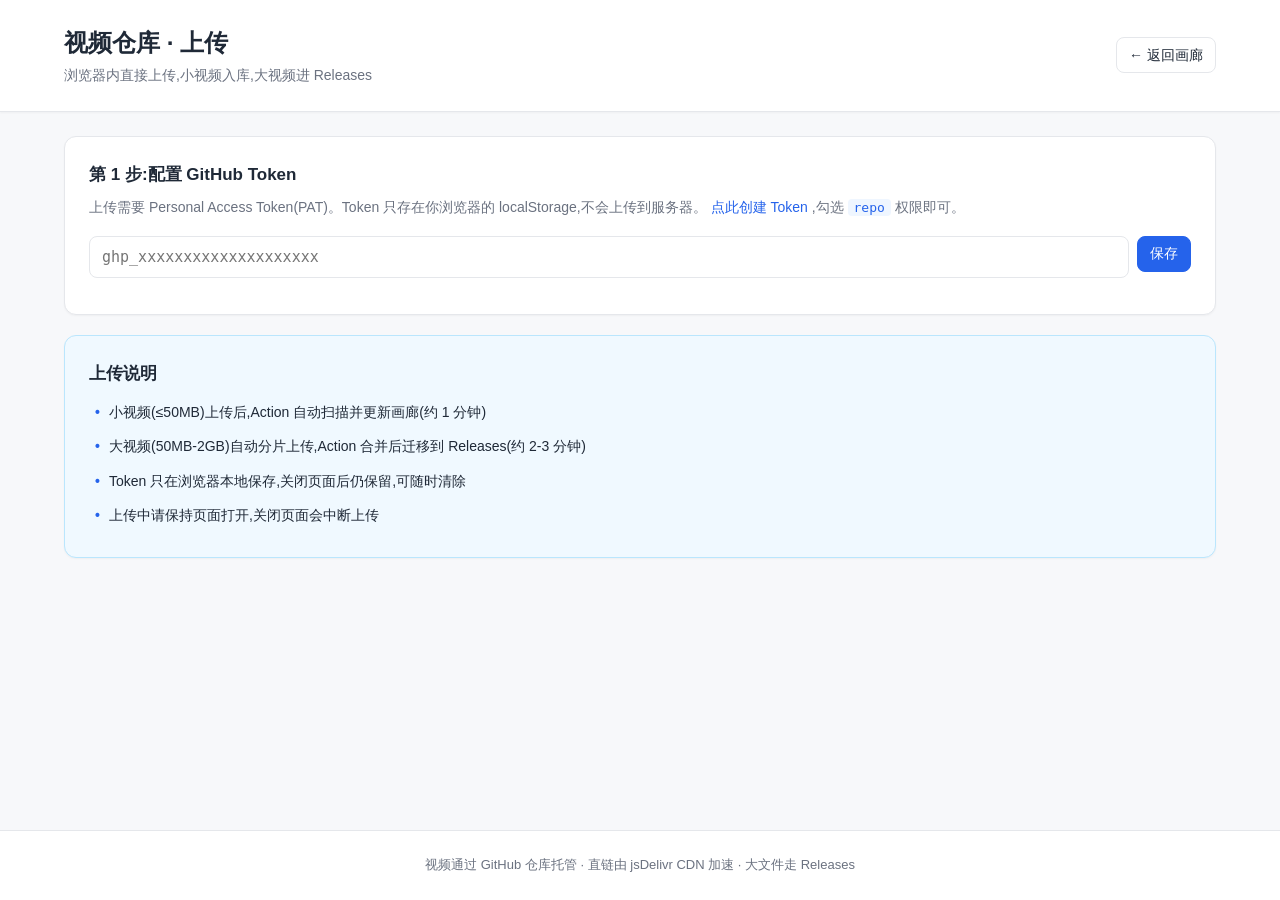
<file: upload.html>
﻿<!DOCTYPE html>
<html lang="zh-CN">
<head>
  <meta charset="UTF-8" />
  <meta name="viewport" content="width=device-width, initial-scale=1.0" />
  <title>上传视频 - 视频仓库</title>
  <meta name="description" content="通过浏览器直接上传视频到 GitHub 仓库或 Releases" />
  <link rel="stylesheet" href="style.css" />
  <script src="config.js"></script>
</head>
<body>
  <header class="site-header">
    <div class="header-inner">
      <div class="brand">
        <h1 id="siteTitle">上传视频</h1>
        <p id="siteSubtitle">浏览器内直接上传,小视频入库,大视频进 Releases</p>
      </div>
      <a href="./" class="btn">← 返回画廊</a>
    </div>
  </header>

  <main class="container">
    <!-- 步骤 1:Token 配置 -->
    <section class="panel" id="tokenPanel">
      <h2 class="panel-title">第 1 步:配置 GitHub Token</h2>
      <p class="panel-desc">
        上传需要 Personal Access Token(PAT)。Token 只存在你浏览器的 localStorage,不会上传到服务器。
        <a href="https://github.com/settings/tokens/new?scopes=repo&description=视频上传" target="_blank" rel="noopener">点此创建 Token</a>
        ,勾选 <code>repo</code> 权限即可。
      </p>
      <div class="token-row">
        <input type="password" id="tokenInput" class="token-input" placeholder="ghp_xxxxxxxxxxxxxxxxxxxx" autocomplete="off" />
        <button class="btn btn-primary" id="saveTokenBtn">保存</button>
        <button class="btn" id="validateTokenBtn" hidden>验证</button>
        <button class="btn" id="clearTokenBtn" hidden>清除</button>
      </div>
      <p class="token-status" id="tokenStatus"></p>
    </section>

    <!-- 步骤 2:上传区 -->
    <section class="panel" id="uploadPanel" hidden>
      <h2 class="panel-title">第 2 步:选择视频文件</h2>
      <p class="panel-desc">支持 MP4/WebM/MOV 等格式,最大 2GB。小视频(&le;50MB)直接入库,大视频(&gt;50MB)自动分片上传并由 Action 迁移到 Releases。</p>

      <div class="dropzone" id="dropzone" tabindex="0">
        <svg class="dropzone-icon" viewBox="0 0 24 24" width="48" height="48" aria-hidden="true">
          <path fill="currentColor" d="M19 13v6h-6v2h6v6h2v-6h6v-2h-6v-6h-2zm-9-3.5l-4 4 1.41 1.41L9 12.83V20h2v-7.17l1.59 1.58L14 13.5l-4-4z" transform="translate(-1 -1)"/>
          <path fill="currentColor" d="M9 16h6v2H9zm0-4h6v2H9zm0-8h6v2H9zm-3 0h2v2H6zM6 8h2v2H6zm0 4h2v2H6z" opacity="0.6"/>
        </svg>
        <p class="dropzone-text">拖放视频文件到此处</p>
        <p class="dropzone-hint">或 <span class="dropzone-link">点击选择文件</span></p>
        <input type="file" id="fileInput" accept="video/*" multiple hidden />
      </div>

      <!-- 上传任务列表 -->
      <div class="upload-list" id="uploadList"></div>
    </section>

    <!-- 说明 -->
    <section class="panel panel-info">
      <h2 class="panel-title">上传说明</h2>
      <ul class="info-list">
        <li>小视频(&le;50MB)上传后,Action 自动扫描并更新画廊(约 1 分钟)</li>
        <li>大视频(50MB-2GB)自动分片上传,Action 合并后迁移到 Releases(约 2-3 分钟)</li>
        <li>Token 只在浏览器本地保存,关闭页面后仍保留,可随时清除</li>
        <li>上传中请保持页面打开,关闭页面会中断上传</li>
      </ul>
    </section>
  </main>

  <div id="toast" class="toast" hidden></div>

  <footer class="site-footer">
    <p>视频通过 GitHub 仓库托管 · 直链由 jsDelivr CDN 加速 · 大文件走 Releases</p>
  </footer>

  <script src="upload.js"></script>
</body>
</html>
</file>
<file: style.css>
/**
 * 样式表
 * 功能描述: 视频画廊站点样式,强制白色主题,响应式布局
 * 注意事项: 遵循用户偏好,不提供暗黑模式
 */

/* ===== 设计变量(白色主题) ===== */
:root {
  --color-bg: #f7f8fa;
  --color-surface: #ffffff;
  --color-border: #e5e7eb;
  --color-text: #1f2937;
  --color-text-muted: #6b7280;
  --color-primary: #2563eb;
  --color-primary-hover: #1d4ed8;
  --color-primary-soft: #eff6ff;
  --color-tag-repo: #6366f1;
  --color-tag-release: #f59e0b;
  --color-success: #16a34a;
  --radius: 12px;
  --radius-sm: 8px;
  --shadow-sm: 0 1px 2px rgba(0, 0, 0, 0.04);
  --shadow-md: 0 4px 16px rgba(0, 0, 0, 0.08);
  --shadow-lg: 0 16px 48px rgba(0, 0, 0, 0.18);
  --max-width: 1200px;
}

/* ===== 基础重置 ===== */
* {
  margin: 0;
  padding: 0;
  box-sizing: border-box;
}

/* hidden 属性必须强制生效,避免被 display:flex 等覆盖导致模态框无法隐藏 */
[hidden] {
  display: none !important;
}

html {
  scroll-behavior: smooth;
}

body {
  font-family: -apple-system, BlinkMacSystemFont, "Segoe UI", "Noto Sans CJK SC",
    "PingFang SC", "Microsoft YaHei", sans-serif;
  background: var(--color-bg);
  color: var(--color-text);
  line-height: 1.6;
  min-height: 100vh;
  display: flex;
  flex-direction: column;
}

/* ===== 顶部站点头 ===== */
.site-header {
  background: var(--color-surface);
  border-bottom: 1px solid var(--color-border);
  box-shadow: var(--shadow-sm);
}

.header-inner {
  max-width: var(--max-width);
  margin: 0 auto;
  padding: 24px 24px;
  display: flex;
  align-items: center;
  justify-content: space-between;
  flex-wrap: wrap;
  gap: 12px;
}

.brand h1 {
  font-size: 1.5rem;
  font-weight: 700;
  color: var(--color-text);
}

.brand p {
  font-size: 0.875rem;
  color: var(--color-text-muted);
  margin-top: 2px;
}

.stats {
  font-size: 0.875rem;
  color: var(--color-text-muted);
  background: var(--color-primary-soft);
  padding: 6px 14px;
  border-radius: 999px;
}

.stats span {
  font-weight: 600;
  color: var(--color-primary);
}

/* ===== 主容器 ===== */
.container {
  max-width: var(--max-width);
  width: 100%;
  margin: 0 auto;
  padding: 24px;
  flex: 1;
}

/* ===== 工具栏 ===== */
.toolbar {
  display: flex;
  gap: 12px;
  margin-bottom: 24px;
  flex-wrap: wrap;
}

.search-wrap {
  position: relative;
  flex: 1;
  min-width: 200px;
}

.search-icon {
  position: absolute;
  left: 12px;
  top: 50%;
  transform: translateY(-50%);
  color: var(--color-text-muted);
  pointer-events: none;
}

.search-input,
.sort-select {
  height: 42px;
  border: 1px solid var(--color-border);
  border-radius: var(--radius-sm);
  background: var(--color-surface);
  font-size: 0.9375rem;
  color: var(--color-text);
  transition: border-color 0.15s, box-shadow 0.15s;
}

.search-input {
  width: 100%;
  padding: 0 12px 0 40px;
}

.search-input:focus,
.sort-select:focus {
  outline: none;
  border-color: var(--color-primary);
  box-shadow: 0 0 0 3px rgba(37, 99, 235, 0.12);
}

.sort-select {
  padding: 0 12px;
  cursor: pointer;
  min-width: 140px;
}

/* ===== 视频网格 ===== */
.video-grid {
  display: grid;
  grid-template-columns: repeat(auto-fill, minmax(280px, 1fr));
  gap: 20px;
}

/* ===== 视频卡片 ===== */
.video-card {
  background: var(--color-surface);
  border: 1px solid var(--color-border);
  border-radius: var(--radius);
  overflow: hidden;
  transition: transform 0.15s, box-shadow 0.15s;
  display: flex;
  flex-direction: column;
}

.video-card:hover {
  transform: translateY(-2px);
  box-shadow: var(--shadow-md);
}

.card-thumb {
  position: relative;
  aspect-ratio: 16 / 9;
  background: #000;
  cursor: pointer;
  overflow: hidden;
}

.card-thumb video {
  width: 100%;
  height: 100%;
  object-fit: contain;
  display: block;
  background: #000;
}

.card-thumb-placeholder {
  position: absolute;
  inset: 0;
  display: flex;
  align-items: center;
  justify-content: center;
  color: #6b7280;
  background: #f3f4f6;
}

.play-overlay {
  position: absolute;
  inset: 0;
  display: flex;
  align-items: center;
  justify-content: center;
  background: rgba(0, 0, 0, 0.25);
  opacity: 0;
  transition: opacity 0.15s;
}

.card-thumb:hover .play-overlay {
  opacity: 1;
}

.play-overlay svg {
  width: 56px;
  height: 56px;
  color: #fff;
  filter: drop-shadow(0 2px 8px rgba(0, 0, 0, 0.4));
}

.card-body {
  padding: 14px 16px 16px;
  display: flex;
  flex-direction: column;
  gap: 10px;
  flex: 1;
}

.card-title {
  font-size: 0.9375rem;
  font-weight: 600;
  color: var(--color-text);
  overflow: hidden;
  text-overflow: ellipsis;
  white-space: nowrap;
}

.card-meta {
  display: flex;
  align-items: center;
  gap: 8px;
  flex-wrap: wrap;
  font-size: 0.8125rem;
  color: var(--color-text-muted);
}

.tag {
  display: inline-flex;
  align-items: center;
  padding: 2px 8px;
  border-radius: 4px;
  font-size: 0.75rem;
  font-weight: 600;
}

.tag-repo {
  background: rgba(99, 102, 241, 0.12);
  color: var(--color-tag-repo);
}

.tag-release {
  background: rgba(245, 158, 11, 0.14);
  color: var(--color-tag-release);
}

.card-actions {
  display: flex;
  gap: 8px;
  margin-top: auto;
  padding-top: 4px;
}

.btn {
  display: inline-flex;
  align-items: center;
  justify-content: center;
  gap: 6px;
  height: 36px;
  padding: 0 12px;
  border: 1px solid var(--color-border);
  border-radius: var(--radius-sm);
  background: var(--color-surface);
  color: var(--color-text);
  font-size: 0.875rem;
  font-weight: 500;
  cursor: pointer;
  transition: background 0.15s, border-color 0.15s, color 0.15s;
  text-decoration: none;
}

.btn:hover {
  border-color: var(--color-primary);
  color: var(--color-primary);
}

.btn-primary {
  background: var(--color-primary);
  border-color: var(--color-primary);
  color: #fff;
}

.btn-primary:hover {
  background: var(--color-primary-hover);
  border-color: var(--color-primary-hover);
  color: #fff;
}

.btn svg {
  width: 16px;
  height: 16px;
}

/* ===== 空状态与加载 ===== */
.empty-state,
.loading-state {
  text-align: center;
  padding: 64px 24px;
  color: var(--color-text-muted);
}

.empty-icon {
  color: #d1d5db;
  margin-bottom: 12px;
}

.empty-title {
  font-size: 1.125rem;
  font-weight: 600;
  color: var(--color-text);
  margin-bottom: 6px;
}

.empty-hint {
  font-size: 0.875rem;
  line-height: 1.8;
}

.empty-hint code {
  background: var(--color-primary-soft);
  color: var(--color-primary);
  padding: 1px 6px;
  border-radius: 4px;
  font-size: 0.8125rem;
}

.spinner {
  width: 36px;
  height: 36px;
  border: 3px solid var(--color-border);
  border-top-color: var(--color-primary);
  border-radius: 50%;
  margin: 0 auto 12px;
  animation: spin 0.8s linear infinite;
}

@keyframes spin {
  to {
    transform: rotate(360deg);
  }
}

/* ===== 分页 ===== */
.pagination {
  display: flex;
  justify-content: center;
  align-items: center;
  gap: 8px;
  margin-top: 32px;
  flex-wrap: wrap;
}

.page-btn {
  min-width: 38px;
  height: 38px;
  border: 1px solid var(--color-border);
  border-radius: var(--radius-sm);
  background: var(--color-surface);
  color: var(--color-text);
  cursor: pointer;
  font-size: 0.875rem;
  transition: all 0.15s;
}

.page-btn:hover:not(:disabled) {
  border-color: var(--color-primary);
  color: var(--color-primary);
}

.page-btn.active {
  background: var(--color-primary);
  border-color: var(--color-primary);
  color: #fff;
}

.page-btn:disabled {
  opacity: 0.4;
  cursor: not-allowed;
}

.page-info {
  font-size: 0.875rem;
  color: var(--color-text-muted);
  padding: 0 8px;
}

/* ===== 播放模态框 ===== */
.modal {
  position: fixed;
  inset: 0;
  z-index: 1000;
  display: flex;
  align-items: center;
  justify-content: center;
  padding: 24px;
}

.modal-backdrop {
  position: absolute;
  inset: 0;
  background: rgba(0, 0, 0, 0.7);
  backdrop-filter: blur(2px);
}

.modal-content {
  position: relative;
  background: var(--color-surface);
  border-radius: var(--radius);
  box-shadow: var(--shadow-lg);
  max-width: 960px;
  width: 100%;
  max-height: 90vh;
  overflow: auto;
  animation: modalIn 0.2s ease;
}

@keyframes modalIn {
  from {
    opacity: 0;
    transform: scale(0.96);
  }
}

.modal-close {
  position: absolute;
  top: 12px;
  right: 12px;
  width: 36px;
  height: 36px;
  border: none;
  border-radius: 50%;
  background: rgba(0, 0, 0, 0.5);
  color: #fff;
  font-size: 22px;
  cursor: pointer;
  z-index: 2;
  display: flex;
  align-items: center;
  justify-content: center;
  transition: background 0.15s;
}

.modal-close:hover {
  background: rgba(0, 0, 0, 0.8);
}

#modalVideo {
  width: 100%;
  max-height: 60vh;
  background: #000;
  display: block;
}

.modal-info {
  padding: 20px 24px 24px;
}

#modalTitle {
  font-size: 1.125rem;
  font-weight: 600;
  margin-bottom: 6px;
  word-break: break-all;
}

.modal-meta {
  font-size: 0.875rem;
  color: var(--color-text-muted);
  margin-bottom: 16px;
  display: flex;
  gap: 12px;
  flex-wrap: wrap;
}

.link-group {
  display: flex;
  flex-direction: column;
  gap: 8px;
}

.link-row {
  display: flex;
  align-items: center;
  gap: 8px;
  padding: 10px 12px;
  background: var(--color-bg);
  border: 1px solid var(--color-border);
  border-radius: var(--radius-sm);
  flex-wrap: wrap;
}

.link-row .link-label {
  font-size: 0.75rem;
  font-weight: 600;
  color: var(--color-text-muted);
  min-width: 64px;
}

.link-row .link-url {
  flex: 1;
  font-family: "SFMono-Regular", Consolas, "Liberation Mono", monospace;
  font-size: 0.8125rem;
  color: var(--color-text);
  overflow: hidden;
  text-overflow: ellipsis;
  white-space: nowrap;
  min-width: 0;
}

.link-row .link-copy {
  flex-shrink: 0;
  height: 30px;
  padding: 0 10px;
  font-size: 0.8125rem;
}

.link-row .link-copy.copied {
  background: var(--color-success);
  border-color: var(--color-success);
  color: #fff;
}

/* ===== Toast ===== */
.toast {
  position: fixed;
  bottom: 32px;
  left: 50%;
  transform: translateX(-50%);
  background: var(--color-text);
  color: #fff;
  padding: 10px 20px;
  border-radius: var(--radius-sm);
  font-size: 0.875rem;
  box-shadow: var(--shadow-md);
  z-index: 2000;
  animation: toastIn 0.2s ease;
}

@keyframes toastIn {
  from {
    opacity: 0;
    transform: translateX(-50%) translateY(8px);
  }
}

/* ===== 页脚 ===== */
.site-footer {
  text-align: center;
  padding: 24px;
  font-size: 0.8125rem;
  color: var(--color-text-muted);
  border-top: 1px solid var(--color-border);
  background: var(--color-surface);
}

/* 主页头部上传入口 */
.header-actions {
  display: flex;
  align-items: center;
  gap: 12px;
  flex-wrap: wrap;
}

.btn-upload {
  background: var(--color-primary);
  border-color: var(--color-primary);
  color: #fff;
  font-weight: 500;
}

.btn-upload:hover {
  background: var(--color-primary-hover);
  border-color: var(--color-primary-hover);
  color: #fff;
}

/* ===== 上传页面专属样式 ===== */
.panel {
  background: var(--color-surface);
  border: 1px solid var(--color-border);
  border-radius: var(--radius);
  padding: 24px;
  margin-bottom: 20px;
  box-shadow: var(--shadow-sm);
}

.panel-title {
  font-size: 1.0625rem;
  font-weight: 600;
  margin-bottom: 8px;
}

.panel-desc {
  font-size: 0.875rem;
  color: var(--color-text-muted);
  margin-bottom: 16px;
  line-height: 1.7;
}

.panel-desc a {
  color: var(--color-primary);
  text-decoration: none;
}

.panel-desc a:hover {
  text-decoration: underline;
}

.panel-desc code {
  background: var(--color-primary-soft);
  color: var(--color-primary);
  padding: 1px 6px;
  border-radius: 4px;
  font-size: 0.8125rem;
}

.panel-info {
  background: #f0f9ff;
  border-color: #bae6fd;
}

/* Token 配置区 */
.token-row {
  display: flex;
  gap: 8px;
  flex-wrap: wrap;
}

.token-input {
  flex: 1;
  min-width: 240px;
  height: 42px;
  padding: 0 12px;
  border: 1px solid var(--color-border);
  border-radius: var(--radius-sm);
  background: var(--color-surface);
  font-size: 0.9375rem;
  font-family: "SFMono-Regular", Consolas, monospace;
  color: var(--color-text);
  transition: border-color 0.15s, box-shadow 0.15s;
}

.token-input:focus {
  outline: none;
  border-color: var(--color-primary);
  box-shadow: 0 0 0 3px rgba(37, 99, 235, 0.12);
}

.token-status {
  margin-top: 12px;
  font-size: 0.875rem;
  color: var(--color-text-muted);
}

.token-status.success {
  color: var(--color-success);
}

.token-status.error {
  color: #dc2626;
}

/* 拖拽上传区 */
.dropzone {
  border: 2px dashed var(--color-border);
  border-radius: var(--radius);
  padding: 48px 24px;
  text-align: center;
  cursor: pointer;
  transition: border-color 0.15s, background 0.15s;
  outline: none;
}

.dropzone:hover,
.dropzone:focus {
  border-color: var(--color-primary);
  background: var(--color-primary-soft);
}

.dropzone.dragover {
  border-color: var(--color-primary);
  background: var(--color-primary-soft);
  transform: scale(1.01);
}

.dropzone-icon {
  color: var(--color-text-muted);
  margin-bottom: 12px;
}

.dropzone-text {
  font-size: 1rem;
  font-weight: 500;
  color: var(--color-text);
  margin-bottom: 4px;
}

.dropzone-hint {
  font-size: 0.875rem;
  color: var(--color-text-muted);
}

.dropzone-link {
  color: var(--color-primary);
  font-weight: 500;
}

/* 上传任务列表 */
.upload-list {
  margin-top: 20px;
  display: flex;
  flex-direction: column;
  gap: 12px;
}

.upload-item {
  border: 1px solid var(--color-border);
  border-radius: var(--radius-sm);
  padding: 14px 16px;
  background: var(--color-surface);
  transition: border-color 0.2s;
}

.upload-item.uploading {
  border-color: var(--color-primary);
  background: #f0f5ff;
}

.upload-item.success {
  border-color: var(--color-success);
  background: #f0fdf4;
}

.upload-item.error {
  border-color: #dc2626;
  background: #fef2f2;
}

.upload-item-header {
  display: flex;
  justify-content: space-between;
  align-items: center;
  gap: 12px;
  margin-bottom: 8px;
  flex-wrap: wrap;
}

.upload-item-name {
  font-size: 0.9375rem;
  font-weight: 500;
  color: var(--color-text);
  overflow: hidden;
  text-overflow: ellipsis;
  white-space: nowrap;
  max-width: 60%;
}

.upload-item-size {
  font-size: 0.8125rem;
  color: var(--color-text-muted);
  white-space: nowrap;
}

.upload-progress-wrap {
  height: 10px;
  background: var(--color-border);
  border-radius: 5px;
  overflow: hidden;
  margin-bottom: 8px;
  position: relative;
}

.upload-progress-bar {
  height: 100%;
  background: linear-gradient(90deg, var(--color-primary), #6366f1);
  border-radius: 5px;
  transition: width 0.3s ease;
  position: relative;
}

.upload-progress-bar::after {
  content: '';
  position: absolute;
  top: 0;
  left: 0;
  right: 0;
  bottom: 0;
  background: linear-gradient(90deg, transparent, rgba(255,255,255,0.3), transparent);
  animation: shimmer 1.5s infinite;
}

@keyframes shimmer {
  0% { transform: translateX(-100%); }
  100% { transform: translateX(100%); }
}

.upload-item.success .upload-progress-bar {
  background: linear-gradient(90deg, var(--color-success), #4ade80);
}

.upload-item.error .upload-progress-bar {
  background: linear-gradient(90deg, #dc2626, #ef4444);
}

.upload-item-status {
  font-size: 0.8125rem;
  color: var(--color-text-muted);
  font-family: "SFMono-Regular", Consolas, monospace;
  line-height: 1.5;
}

.upload-item.uploading .upload-item-status {
  color: var(--color-primary);
  font-weight: 500;
}

/* 说明列表 */
.info-list {
  list-style: none;
  padding: 0;
}

.info-list li {
  font-size: 0.875rem;
  color: var(--color-text);
  padding: 6px 0;
  padding-left: 20px;
  position: relative;
  line-height: 1.6;
}

.info-list li::before {
  content: "•";
  position: absolute;
  left: 6px;
  color: var(--color-primary);
  font-weight: 700;
}

.info-list code {
  background: var(--color-primary-soft);
  color: var(--color-primary);
  padding: 1px 6px;
  border-radius: 4px;
  font-size: 0.8125rem;
}

/* ===== 响应式 ===== */
@media (max-width: 640px) {
  .header-inner {
    padding: 16px;
  }

  .brand h1 {
    font-size: 1.25rem;
  }

  .container {
    padding: 16px;
  }

  .video-grid {
    grid-template-columns: repeat(auto-fill, minmax(160px, 1fr));
    gap: 12px;
  }

  .card-body {
    padding: 10px 12px 12px;
  }

  .card-title {
    font-size: 0.8125rem;
  }

  .modal {
    padding: 0;
  }

  .modal-content {
    max-height: 100vh;
    border-radius: 0;
  }
}
</file>
